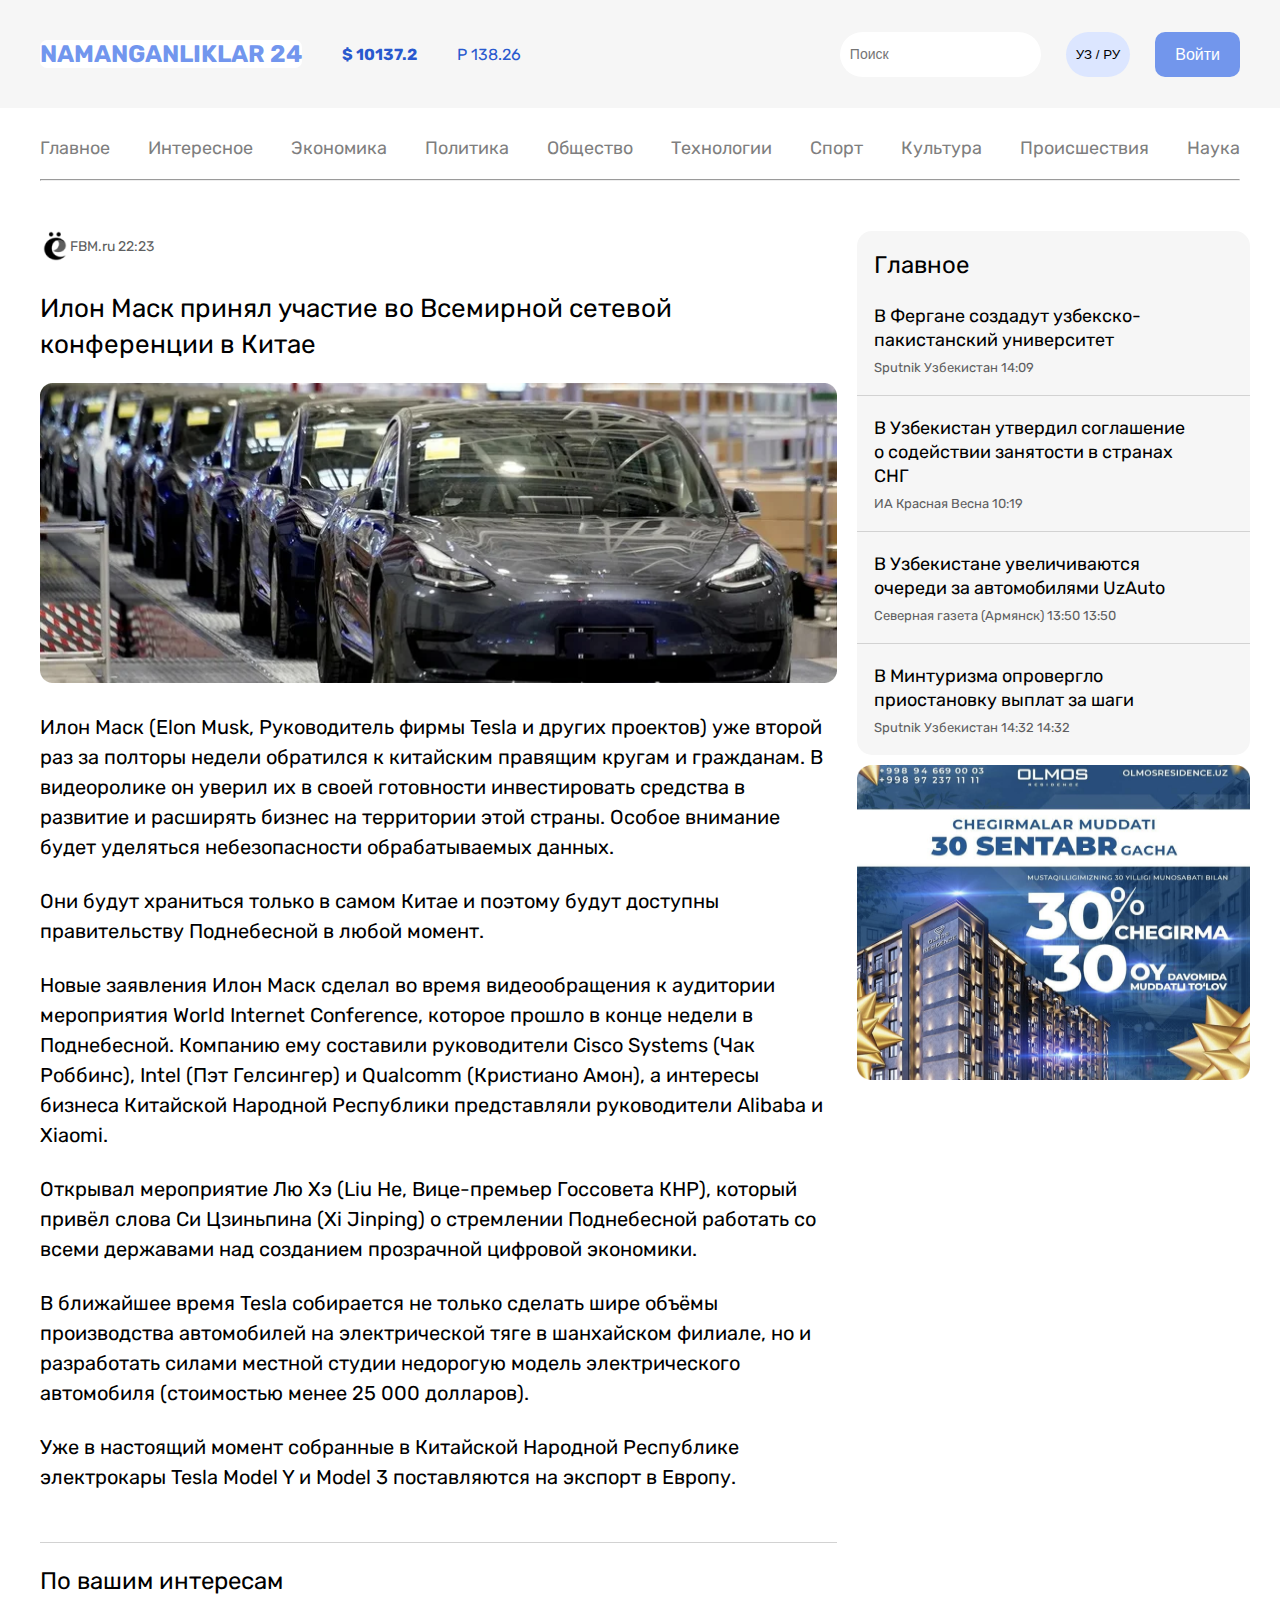
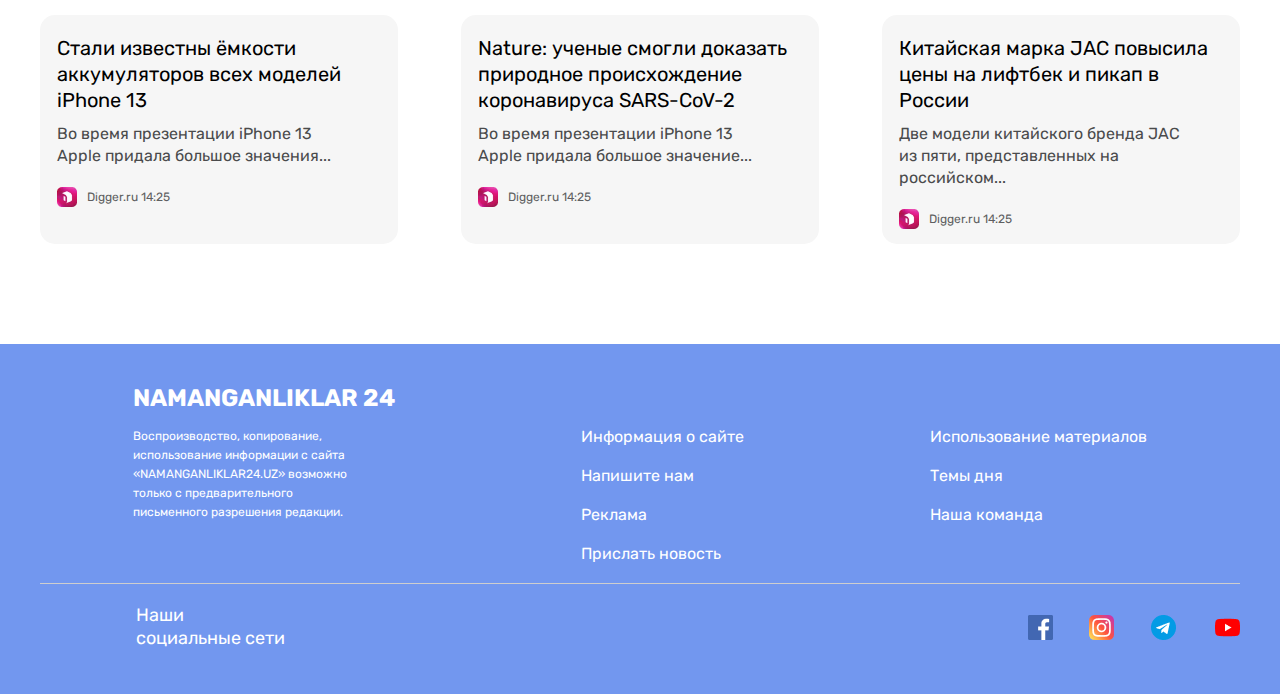
<file: index10(1).html>
<!DOCTYPE html>
<html lang="en">
<head>
    <link rel="stylesheet" href="../style/main10(1).css">
    <meta charset="UTF-8">
    <meta http-equiv="X-UA-Compatible" content="IE=edge">
    <meta name="viewport" content="width=device-width, initial-scale=1.0">
    <title>homework-10(1)</title>
</head>
<body>
     <!-- header top -->
     <header class="header">
        <div class="container">
            <div class="header-top">
                <div class="header-top-1">
                    <h2 class="top-heading">NAMANGANLIKLAR 24</h2>
                    <span class="top-span-1">$ 10137.2 </span>
                    <span class="top-span-2">P 138.26</span>
                </div>
                <div class="header-top-2">
                    <input class="button" type="search" placeholder="Поиск">
                    <button class="btn-1"> УЗ / РУ</button>
                    <button class="btn-2">Войти</button>
                </div>
            </div>
            <!-- header bottom -->
    </header>
    <header class="header-bottom">
        <div class="container">
            <div class="header-bottom">
                <nav class="header-nav">
                    <ul class="header-list">
                        <li class="header-item">
                            <a class="header-link" href="../html/index.html">Главное</a>
                        </li>
                        <li class="header-item">
                            <a class="header-link" href="#">Интересное</a>
                        </li>
                        <li class="header-item">
                            <a class="header-link" href="#">Экономика</a>
                        </li>
                        <li class="header-item">
                            <a class="header-link" href="#">Политика</a>
                        </li>
                        <li class="header-item">
                            <a class="header-link" href="#">Общество</a>
                        </li>
                        <li class="header-item">
                            <a class="header-link" href="#">Технологии</a>
                        </li>
                        <li class="header-item">
                            <a class="header-link" href="#">Спорт</a>
                        </li>
                        <li class="header-item">
                            <a class="header-link" href="#">Культура</a>
                        </li>
                        <li class="header-item">
                            <a class="header-link" href="#">Происшествия</a>
                        </li>
                        <li class="header-item">
                            <a class="header-link" href="#">Наука</a>
                        </li>
                    </ul>
                </nav>
            </div>
            <hr>
        </div>
    </header>
    <!-- main -->
    <main id="main">
       <section id="section">
        <div class="container">
            <div class="section-card">
                <div class="section-div">
                    <a href="#">
                        <div class="section-right">
                            <img src="../images/icon.png" alt="logo img"> 
                            <p class="right-text">FBM.ru 22:23</p>

                        </div>
                        <h2 class="right-title">Илон Маск принял участие во Всемирной сетевой конференции в Китае</h2>
                        <img class="right-img" src="../images/cars.png" alt="cars img " width="797" height="300">
                        <p class="right-text-1">Илон Маск (Elon Musk, Руководитель фирмы Tesla и других проектов) уже второй раз за полторы недели обратился к китайским правящим кругам и гражданам. В видеоролике он уверил их в своей готовности инвестировать средства в развитие и расширять бизнес на территории этой страны. Особое внимание будет уделяться небезопасности обрабатываемых данных. </p>


                        <p class="right-text-1">Они будут храниться только в самом Китае и поэтому будут доступны правительству Поднебесной в любой момент. </p>


                        <p class="right-text-1">Новые заявления Илон Маск сделал во время видеообращения к аудитории мероприятия World Internet Conference, которое прошло в конце недели в Поднебесной. Компанию ему составили руководители Cisco Systems (Чак Роббинс), Intel (Пэт Гелсингер) и Qualcomm (Кристиано Амон), а интересы бизнеса Китайской Народной Республики представляли руководители Alibaba и Xiaomi.  </p>

                        <p class="right-text-1">Открывал мероприятие Лю Хэ (Liu He, Вице-премьер Госсовета КНР), который привёл слова Си Цзиньпина (Xi Jinping) о стремлении Поднебесной работать со всеми державами над созданием прозрачной цифровой экономики. </p>

                        <p class="right-text-1">В ближайшее время Tesla собирается не только сделать шире объёмы производства автомобилей на электрической тяге в шанхайском филиале, но и разработать силами местной студии недорогую модель электрического автомобиля (стоимостью менее 25 000 долларов). </p>


                        <p class="right-text-2"> Уже в настоящий момент собранные в Китайской Народной Республике электрокары Tesla Model Y и Model 3 поставляются на экспорт в Европу. </p>
                        


                    </a>
                </div>
                <aside class="aside-div">
                    <a href="#">
                        <div class="aside-div-box">
                            <h3 class="aside-title">Главное</h3>
                            <h4 class="aside-title-1">В Фергане создадут узбекско-пакистанский университет</h4>
                            <p class="aside-text">Sputnik Узбекистан <time>14:09</time> </p>


                            <h4 class="aside-title-2">В Узбекистан утвердил соглашение о содействии занятости в
                                странах СНГ</h4>
                            <p class="aside-text">ИА Красная Весна <time>10:19</time> </p>

                            <h4 class="aside-title-2">В Узбекистане увеличиваются очереди за автомобилями UzAuto
                            </h4>
                            <p class="aside-text">Северная газета (Армянск) 13:50 <time>13:50</time> </p>

                            <h4 class="aside-title-2">В Минтуризма опровергло приостановку выплат за шаги</h4>
                            <p class="aside-text-1">Sputnik Узбекистан 14:32 <time>14:32</time> </p>


                        </div>
                        <div>
                            <img class="aside-img" src="../images/image9.png" alt="aside img" width="393"
                                height="315">
                        </div>
                    </a>

                </aside>



            </div>
        </div>
       </section>
       <section>
        <div class="container">
            
               <a href="#">
                <h2 class="bottom-title">
                    По вашим интересам
                </h2>
                <div class="bottom-div">
                    <div class="bottom-card">
                        <p class="bottom-text">
                            Стали известны ёмкости аккумуляторов всех моделей iPhone 13
                        </p>
                        <p class="bottom-text-1">
                            Во время презентации iPhone 13 Apple придала большое значения...
                        </p>
                        <div class="bottom-icon">
                            <img class="bottom-img-icon" src="../images/logo.png" alt="logo img">
                            <p class="bottom-text-icon">Digger.ru 14:25</p>

                        </div>
                    </div>
                    <div class="bottom-card">
                        <p class="bottom-text">
                            Nature: ученые смогли доказать природное происхождение коронавируса SARS-CoV-2
                        </p>
                        <p class="bottom-text-1">
                            Во время презентации iPhone 13 Apple придала большое значение...
                        </p>
                        <div class="bottom-icon">
                            <img class="bottom-img-icon" src="../images/logo.png" alt="logo img">
                            <p class="bottom-text-icon">Digger.ru 14:25</p>

                        </div>
                    </div>
                    <div class="bottom-card">
                        <p class="bottom-text">
                            Китайская марка JAC повысила цены на лифтбек и пикап в России
                        </p>
                        <p class="bottom-text-1">
                            Две модели китайского бренда JAC из пяти, представленных на российском...
                        </p>
                        <div class="bottom-icon">
                            <img class="bottom-img-icon" src="../images/logo.png" alt="logo img">
                            <p class="bottom-text-icon">Digger.ru 14:25</p>

                        </div>
                    </div>
                </div>
               </a>


            </div>
       </section>
    </main>

    <!-- footer -->
    <footer class="footer">
        <div class="container">
            <div class="footer-box">
                <div class="footer-div">
                    <h2 class="footer-title">NAMANGANLIKLAR 24</h2>
                    <p class="footer-text">
                        Воспроизводство, копирование, использование информации с сайта «NAMANGANLIKLAR24.UZ» возможно
                        только с предварительного письменного разрешения редакции.
                    </p>
                </div>
                <div class="footer-div-1">
                    <ul class="footer-ul">
                        <li class="footer-list">
                            <a class="footer-link" href="#">Информация о сайте</a>
                        </li>
                        <li class="footer-list">
                            <a class="footer-link" href="#">Напишите нам</a>
                        </li>
                        <li class="footer-list">
                            <a class="footer-link" href="#">Реклама</a>
                        </li>
                        <li class="footer-list">
                            <a class="footer-link" href="#">Прислать новость</a>
                        </li>

                    </ul>
                </div>
                <div class="footer-div-2">
                    <ul class="footer-ul">
                        <li class="footer-list">
                            <a href="#" class="footer-link">
                                Использование материалов
                            </a>
                        </li>
                        <li class="footer-list">
                            <a href="#" class="footer-link">
                                Темы дня
                            </a>
                        </li>
                        <li class="footer-list">
                            <a href="#" class="footer-link">
                                Наша команда

                            </a>
                        </li>
                    </ul>
                </div>
            </div>

            <div class="footer-div-3">
                <div>
                    <p class="footer-text-1">Наши социальные сети</p>
                </div>
                <div class="footer-div-logo">
                    <a href="#">
                        <img class="footer-logo" src="../images/facebook.png" alt="facebook logo">
                        <img class="footer-logo-1" src="../images/instagram.png" alt="instagram logo">
                        <img class="footer-logo-2" src="../images/telegram.png" alt="telegram logo">
                        <img class="footer-logo-3" src="../images/youtube.png" alt="youtube logo">
                    </a>
                </div>
            </div>

        </div>

    </footer>
</body>
</html>
</file>
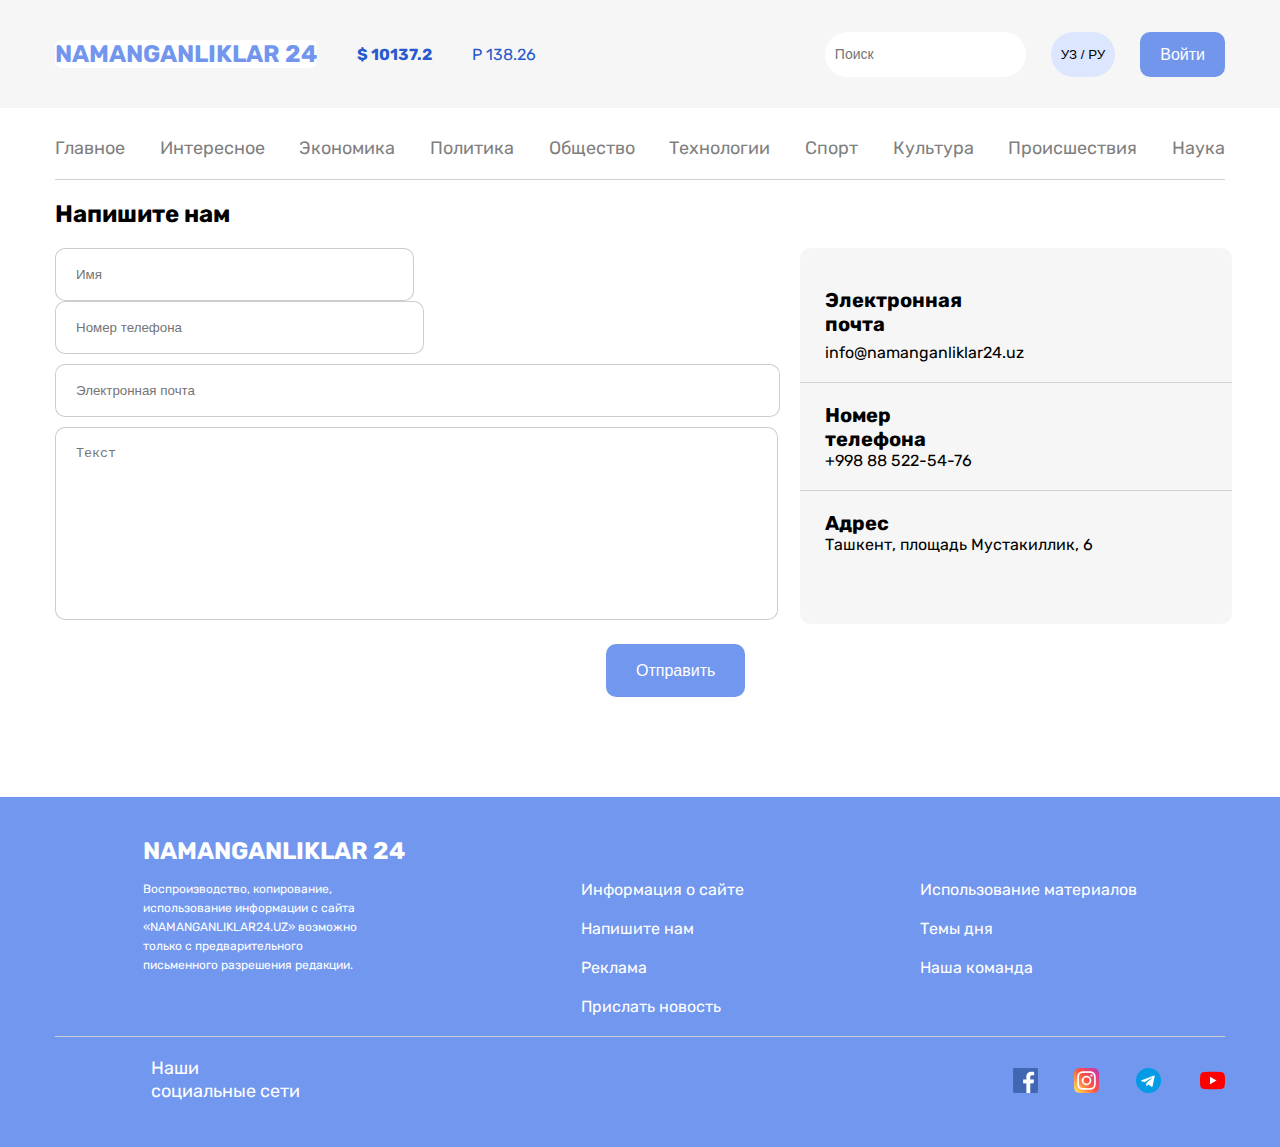
<file: index9.html>
<!DOCTYPE html>
<html lang="en">
<head>
    <link rel="stylesheet" href="../style/main9.css">
    
    <meta charset="UTF-8">
    <meta http-equiv="X-UA-Compatible" content="IE=edge">
    <meta name="viewport" content="width=device-width, initial-scale=1.0">
    <title>9-homework</title>
</head>
<body>
                        <!--header-top-->
    <header class="header">
        <div class=" container">
            <div class="header-top">
                <div class="header-top-1">
                    <h2 class="top-title">NAMANGANLIKLAR 24</h2>
                    <span class="top-span-1">$ 10137.2</span>
                    <span class="top-span-2">P 138.26</span>
                </div>
                
                    <div class="header-top-2">
                        <input class="button" type="search" placeholder="Поиск">
                        <button class="btn-1"> УЗ / РУ</button>
                        <button class="btn-2">Войти</button>
                    </div>
                

            </div>


        </div>
    </header>
                                  <!--header-bottom -->
    <header>
        <div class="container">
            <div class="header-bottom">
                <nav class="header-nav">
                    <ul class="nav-ul">
                        <li class="nav-list">
                            <a class="nav-link" href="../html/index.html">Главное</a>
                        </li>
                        <li class="nav-list">
                            <a class="nav-link" href="#">Интересное</a>
                        </li>
                        <li class="nav-list">
                            <a class="nav-link" href="#">Экономика</a>
                        </li>
                        <li class="nav-list">
                            <a class="nav-link" href="#">Политика</a>
                        </li>
                        <li class="nav-list">
                            <a class="nav-link" href="#">Общество</a>
                        </li>
                        <li class="nav-list">
                            <a class="nav-link" href="#">Технологии</a>
                        </li>
                        <li class="nav-list">
                            <a class="nav-link" href="#">Спорт</a>
                        </li>
                        <li class="nav-list">
                            <a class="nav-link" href="#">Культура</a>
                        </li>
                        <li class="nav-list">
                            <a class="nav-link" href="#">Происшествия</a>
                        </li>
                        <li class="nav-list">
                            <a class="nav-link" href="#">Наука</a>
                        </li>
                    </ul>
                </nav>
            </div>
        </div>
    </header>
                              <!--Form-->
    <div class="container">
        <h2 class="div-heading">
            Напишите нам
        </h2>
        <div class="div-form">
            <form action="#">
                <input class="form-username" placeholder="Имя" type="text" name="username" id="username">
            <input class="form-tell" placeholder="Номер телефона" type="tel" name="Phone" id="Phone">
            <div>
                <input class="form-email" placeholder="Электронная почта" type="email" name="email" id="email">
            </div>
            <div>
                <textarea class="form-text" type="text" name="text" id="text" placeholder="Текст"></textarea> 
            </div>

            </form>
           
            <div class="div-form-right">
                <div>
                    <p class="div-text-rigth">Электронная почта</p>
                    <address class="div-address">info@namanganliklar24.uz</address>
                    
                </div>
                <div>
                    <p class="div-text-rigth-1">Номер телефона</p>
                    <address class="div-address">+998 88 522-54-76</address>
                </div>
                <div>
                    <p class="div-text-rigth-2">Адрес</p>
                    <address class="div-address-1">Ташкент, площадь Мустакиллик, 6 </address>
                </div>

            </div>
           

        </div>
        <button type="submit"  class="div-form-btn" >Отправить</button>
    </div>
                                 <!--footer-->
    <footer class="footer">
        <div class="container">
           <div class="footer-box">
            <div class="footer-div">
                <h2 class="footer-title">NAMANGANLIKLAR 24</h2>
                <p class="footer-text">
                    Воспроизводство, копирование, использование информации с сайта «NAMANGANLIKLAR24.UZ» возможно только с предварительного письменного разрешения редакции.
                </p>
            </div>
            <div class="footer-div-1">
                <ul class="footer-ul">
                    <li class="footer-list">
                        <a class="footer-link" href="#">Информация о сайте</a>
                    </li>
                    <li  class="footer-list">
                        <a class="footer-link" href="#">Напишите нам</a>
                    </li>
                    <li  class="footer-list">
                        <a class="footer-link" href="#">Реклама</a>
                    </li>
                    <li  class="footer-list">
                        <a class="footer-link" href="#">Прислать новость</a>
                    </li>

                </ul>
            </div>
            <div class="footer-div-2">
                <ul class="footer-ul">
                    <li class="footer-list">
                        <a href="#" class="footer-link">
                            Использование материалов
                        </a>
                    </li>
                    <li class="footer-list">
                        <a href="#" class="footer-link">
                            Темы дня
                        </a>
                    </li>
                    <li class="footer-list">
                        <a href="#" class="footer-link">
                            Наша команда

                        </a>
                    </li>
                </ul>
            </div> 
           </div> 
          
           <div class="footer-div-3">
            <div>
                <p class="footer-text-1">Наши социальные сети</p>
            </div>
            <div class="footer-div-logo">
                <a href="#">
                    <img class="footer-logo" src="../images/facebook.png" alt="facebook logo">
                    <img class="footer-logo-1"  src="../images/instagram.png" alt="instagram logo">
                    <img class="footer-logo-2"  src="../images/telegram.png" alt="telegram logo">
                    <img class="footer-logo-3"  src="../images/youtube.png" alt="youtube logo">
                </a>
            </div>
           </div>
           
        </div>

    </footer>
</body>
</html>
</file>
<file: style/main10(1).css>
* {
    margin: 0;
    padding: 0;
    box-sizing: border-box;
    list-style: none;
    text-decoration: none;

}

@font-face {
    font-family: 'Rubik';
    src: url('../fonts/Rubik-Regular.woff2') format('woff2'),
        url('../fonts/Rubik-Regular.woff') format('woff');
    font-weight: normal;
    font-style: normal;
    font-display: swap;
}

@font-face {
    font-family: 'Rubik';
    src: url('../fonts/Rubik-Bold.woff2') format('woff2'),
        url('../fonts/Rubik-Bold.woff') format('woff');
    font-weight: bold;
    font-style: normal;
    font-display: swap;
}

@font-face {
    font-family: 'Rubik';
    src: url('../fonts/Rubik-Light.woff2') format('woff2'),
        url('../fonts/Rubik-Light.woff') format('woff');
    font-weight: 300;
    font-style: normal;
    font-display: swap;
}


body {
    font-family: Rubik;
}

.container {
    margin: 0 auto;
    width: 1200px;
}

.header {
    background: #F6F6F6;
}

.header-top {
    display: flex;
    justify-content: space-between;
    align-items: center;


}

.header-top-1 {
    display: flex;

    align-items: center;
    gap: 40px;
}

.top-heading {
    font-style: normal;
    font-weight: 700;
    font-size: 24px;
    line-height: 28px;
    color: #7296EE;
    margin: 40px 0;
    background-color: #ffffff;
    border-radius: 7px;

}

.top-span-1 {
    font-style: normal;
    font-weight: 700;
    font-size: 16px;
    line-height: 19px;
    color: #2959CE;

}

.top-span-2 {
    font-style: normal;
    font-weight: 500;
    font-size: 16px;
    line-height: 19px;
    color: #2959CE;
}

.header-top-2 {
    display: flex
}

.button {
    background: #FFFFFF;
    border-radius: 60px;
    margin-right: 25px;
    padding: 5px 10px;
    border: none;
    font-style: normal;
    font-weight: 400;
    font-size: 14px;
    line-height: 17px;
    color: #8D8D8D;
}

.btn-1 {
    background: #DCE6FF;
    border-radius: 39px;
    margin-right: 25px;
    padding-left: 7px;
    padding: 10px;
    cursor: pointer;
    border: none;
}

.btn-2 {
    background: #7296EC;
    border-radius: 10px;
    font-style: normal;
    font-weight: 500;
    font-size: 16px;
    line-height: 19px;
    color: #FFFFFF;
    border: none;
    padding: 13px 20px;
    cursor: pointer;
}

.header-list {
    display: flex;
    justify-content: space-between;
    align-items: center;
    margin: 30px 0 20px 0;
}

.header-link {
    font-style: normal;
    font-weight: 500;
    font-size: 18px;
    line-height: 21px;
    text-align: center;
    color: #7F7F7F;
}

hr {
    margin-bottom: 40px;
}



.section-card {
    margin-top: 50px;
    display: flex;
    justify-content: space-between;
    gap: 10px;
}

.section-right {
    display: flex;
}

.right-text {
    font-style: normal;
    font-weight: 400;
    font-size: 14px;
    line-height: 17px;
    color: #5E5F61;
    margin-top: 7px;
}


.right-title {
    margin-top: 30px;
    margin-bottom: 20px;
    width: 797px;
    font-style: normal;
    font-weight: 500;
    font-size: 26px;
    line-height: 36px;
    color: #000000;
}

.right-img {
    margin-bottom: 25px;
}

.right-text-1 {
    margin-bottom: 24px;
    width: 797px;
    font-style: normal;
    font-weight: 400;
    font-size: 20px;
    line-height: 30px;
    color: #000000;

}

.right-text-2 {
    margin-bottom: 24px;
    width: 797px;
    font-style: normal;
    font-weight: 400;
    font-size: 20px;
    line-height: 30px;
    color: #000000;
    padding-bottom: 50px;
    border-bottom: 1px solid #D2D2D2;
}

.aside-div {}

.aside-div-box {
    background: #F6F6F6;
    border-radius: 15px;
    margin-left: 10px;
}

.aside-title {
    margin: 0 280px 25px 17px;
    padding-top: 20px;
    font-style: normal;
    font-weight: 500;
    font-size: 24px;
    line-height: 28px;
    color: #000000;

}

.aside-title-1 {
    font-style: normal;
    font-weight: 500;
    font-size: 18px;
    line-height: 24px;
    color: #000000;
    margin: 0 0 8px 17px;
    width: 311px;
}

.aside-title-2 {
    font-style: normal;
    font-weight: 500;
    font-size: 18px;
    line-height: 24px;
    color: #000000;
    margin: 20px 0 8px 17px;
    width: 311px;
}

.aside-text {
    font-style: normal;
    font-weight: 400;
    font-size: 13px;
    line-height: 15px;
    color: #5E5F61;
    padding-left: 17px;
    padding-bottom: 20px;
    border-bottom: 1px solid #D2D2D2;
}

.aside-text-1 {
    font-style: normal;
    font-weight: 400;
    font-size: 13px;
    line-height: 15px;
    color: #5E5F61;
    padding-left: 17px;
    padding-bottom: 20px;
}

.aside-img {
    margin: 10px 0 17px 10px;
}

.bottom-title {
    width: 251px;
    font-style: normal;
    font-weight: 500;
    font-size: 24px;
    line-height: 28px;
    color: #000000;
}

.bottom-div {
    margin-top: 20px;
    display: flex;
    justify-content: space-between;
    gap: 10px;
     
} 
.bottom-card{
    background: #F6F6F6;
    border-radius: 15px;
    margin-bottom: 100px;

}

.bottom-text {
    margin: 20px 0 10px 0;
    padding: 0 18px 0 17px;
    width: 358px;
    font-style: normal;
    font-weight: 500;
    font-size: 20px;
    line-height: 26px;
    color: #000000;

}

.bottom-text-1 {
    padding: 0 30px 0 17px;
    margin-bottom: 20px;
    width: 346px;
    font-style: normal;
    font-weight: 400;
    font-size: 16px;
    line-height: 22px;
    color: #4A4B4C;

}

.bottom-icon {
    display: flex;
}

.bottom-img-icon {
    padding-left: 17px;
    margin-bottom: 15px;
}

.bottom-text-icon {
    margin-top: 3px;
    padding-left: 10px;
    margin-bottom: 18px;
    font-style: normal;
    font-weight: 400;
    font-size: 12px;
    line-height: 14px;
    color: #5E5F61;
}
.footer {
    background: #7297EF;
}

.footer-box {
    display: flex;
    justify-content: space-around;
    
}

.footer-div {
    
}

.footer-title {
    font-style: normal;
    font-weight: 700;
    font-size: 24px;
    line-height: 28px;
    color: #FFFFFF;
    margin-top: 40px;
    margin-bottom: 15px;
}

.footer-text {
    width: 229px;
    font-style: normal;
    font-weight: 400;
    font-size: 12px;
    line-height: 19px;
    color: #FFFFFF;
}
.footer-ul{
      margin-top: 83px; 
      
     

}
.footer-list{
  
    margin-bottom: 20px;
    
}
.footer-link{
    font-style: normal;
    font-weight: 500;
    font-size: 16px;
    line-height: 19px; 
    color: #FFFFFF;
    
}
.footer-div-3{
    display: flex;
   justify-content: space-between;
    border-top: 1px solid #CECECE; 

     
  
}
.footer-text-1{
    font-style: normal;
font-weight: 500;
font-size: 18px;
line-height: 23px;
color: #FFFFFF;
padding-left: 96px;
padding-top: 20px;
width: 250px;
margin-bottom: 40px;

}
.footer-logo{
    margin-right: 32.15px;
    margin-bottom: 50px;
    padding-top: 31px;
}
.footer-logo-1{
    margin-right: 33.36px;
    margin-bottom: 50px;
    padding-top: 31px;
}
.footer-logo-2{
    margin-right: 35px;
    margin-bottom: 50px;
    padding-top: 31px;
}
.footer-logo-3{
    margin-bottom: 50px;
    padding-top: 31px;
}
</file>
<file: style/main9.css>
* {
    margin: 0;
    padding: 0;
    box-sizing: border-box;
    list-style: none;
    text-decoration: none;
}

@font-face {
    font-family: 'Rubik';
    src: url('../fonts/Rubik-Regular.woff2') format('woff2'),
        url('../fonts/Rubik-Regular.woff') format('woff');
    font-weight: normal;
    font-style: normal;
    font-display: swap;
}

@font-face {
    font-family: 'Rubik';
    src: url('../fonts/Rubik-Bold.woff2') format('woff2'),
        url('../fonts/Rubik-Bold.woff') format('woff');
    font-weight: bold;
    font-style: normal;
    font-display: swap;
}

@font-face {
    font-family: 'Rubik';
    src: url('../fonts/Rubik-Light.woff2') format('woff2'),
        url('../fonts/Rubik-Light.woff') format('woff');
    font-weight: 300;
    font-style: normal;
    font-display: swap;
}

body {
    font-family: Rubik;
}

.container {
    margin: 0 auto;
    padding: 0 15px;
    width: 1200px;
}

.header {
    background: #F6F6F6;
}

.header-top {
    display: flex;
    justify-content: space-between;
    align-items: center;

}

.header-top-1 {
    display: flex;
    align-items: center;
    gap: 40px;
}

.top-title {
    font-style: normal;
    font-weight: 700;
    font-size: 24px;
    line-height: 28px;
    color: #7296EE;
    margin: 40px 0;
    background-color: #ffffff;
    border-radius: 7px;

}

.top-span-1 {
    font-style: normal;
    font-weight: 700;
    font-size: 16px;
    line-height: 19px;
    color: #2959CE;

}

.top-span-2 {
    font-style: normal;
    font-weight: 500;
    font-size: 16px;
    line-height: 19px;
    color: #2959CE;
}

.header-top-2 {
    display: flex;
}

.button {
    background: #FFFFFF;
    border-radius: 60px;
    margin-right: 25px;
    padding: 5px 10px;
    border: none;
    font-style: normal;
    font-weight: 400;
    font-size: 14px;
    line-height: 17px;
    color: #8D8D8D;
}

.btn-1 {
    background: #DCE6FF;
    border-radius: 39px;
    margin-right: 25px;
    padding-left: 7px;
    padding: 10px;
    cursor: pointer;
    border: none;
}

.btn-2 {
    background: #7296EC;
    border-radius: 10px;
    font-style: normal;
    font-weight: 500;
    font-size: 16px;
    line-height: 19px;
    color: #FFFFFF;
    border: none;
    padding: 13px 20px;
    cursor: pointer;
}

.nav-ul {
    display: flex;
    justify-content: space-between;
    align-items: center;
    margin: 30px 0 20px 0;
    border-bottom: 1px solid #D1D1D1;
}

.nav-list {
    margin-bottom: 20px;
}

.nav-link {
    font-style: normal;
    font-weight: 500;
    font-size: 18px;
    line-height: 21px;
    text-align: center;
    color: #7F7F7F;

}

.div-form {
    display: flex;
    gap: 10px;
}

.div-heading {
    margin-bottom: 20px;
}

.form-username {
    background: #FFFFFF;
    border: 1px solid rgba(0, 0, 0, 0.2);
    border-radius: 10px;
    padding: 18px 160px 18px 20px;
    margin-right: 10px;
    
}

.form-tell {
    background: #FFFFFF;
    border: 1px solid rgba(0, 0, 0, 0.2);
    border-radius: 10px;
    padding: 18px 170px 18px 20px;
}

.form-email {
    margin-top: 10px;
    background: #FFFFFF;
    border: 1px solid rgba(0, 0, 0, 0.2);
    border-radius: 10px;
    padding: 18px 526px 18px 20px;

}

.form-text {
    background: #FFFFFF;
    border: 1px solid rgba(0, 0, 0, 0.2);
    border-radius: 10px;
    padding: 18px 526px 143px 20px;
    margin-top: 10px;
    resize: none;
}

.div-form-right {
    background: #F6F6F6;
    border-radius: 10px;
    margin-left: 10px;
    
}

.div-text-rigth {
    margin-top: 40px;
    margin-bottom: 7px;
    padding-right: 276px;
    padding-left: 25px;
    font-style: normal;
    font-weight: 501;
    font-size: 20px;
    line-height: 24px;
    color: #000000;
    width: 193px;
}

.div-text-rigth-1 {
    padding-right: 396px;
    padding-left: 25px;
    font-style: normal;
    font-weight: 501;
    font-size: 20px;
    line-height: 24px;
    color: #000000;
    width: 166px;
}

.div-address {
    font-style: normal;
    font-weight: 400;
    font-size: 16px;
    line-height: 19px;
    color: #000000;
    padding-left: 25px;
    margin-bottom: 20px;
    border-bottom: 1px solid #D2D2D2;
    padding-bottom: 20px;
}

.div-text-rigth-2 {
    padding-right: 407px;
    padding-left: 25px;
    font-style: normal;
    font-weight: 501;
    font-size: 20px;
    line-height: 24px;
    color: #000000;
    width: 62px;
}

.div-address-1 {
    font-style: normal;
    font-weight: 400;
    font-size: 16px;
    line-height: 19px;
    color: #000000;
    padding-left: 25px;
}

.div-form-btn {
    font-style: normal;
    font-weight: 500;
    font-size: 16px;
    line-height: 19px;
    color: #FFFFFF;
    margin-top: 20px;
    background: #7297EF;
    border-radius: 10px;
    border: none;
    padding: 17px 30px;
    margin: 20px 504px 100px 551px;
    cursor: pointer;
}
.footer {
    background: #7297EF;
}

.footer-box {
    display: flex;
    justify-content: space-around;
    
}

.footer-div {
    
}

.footer-title {
    font-style: normal;
    font-weight: 700;
    font-size: 24px;
    line-height: 28px;
    color: #FFFFFF;
    margin-top: 40px;
    margin-bottom: 15px;
}

.footer-text {
    width: 229px;
    font-style: normal;
    font-weight: 400;
    font-size: 12px;
    line-height: 19px;
    color: #FFFFFF;
}
.footer-ul{
      margin-top: 83px; 
      
     

}
.footer-list{
  
    margin-bottom: 20px;
    
}
.footer-link{
    font-style: normal;
    font-weight: 500;
    font-size: 16px;
    line-height: 19px; 
    color: #FFFFFF;
    
}
.footer-div-3{
    display: flex;
   justify-content: space-between;
    border-top: 1px solid #CECECE; 

     
  
}
.footer-text-1{
    font-style: normal;
font-weight: 500;
font-size: 18px;
line-height: 23px;
color: #FFFFFF;
padding-left: 96px;
padding-top: 20px;
width: 250px;
margin-bottom: 40px;

}
.footer-logo{
    margin-right: 32.15px;
    margin-bottom: 50px;
    padding-top: 31px;
}
.footer-logo-1{
    margin-right: 33.36px;
    margin-bottom: 50px;
    padding-top: 31px;
}
.footer-logo-2{
    margin-right: 35px;
    margin-bottom: 50px;
    padding-top: 31px;
}
.footer-logo-3{
    margin-bottom: 50px;
    padding-top: 31px;
}
</file>
